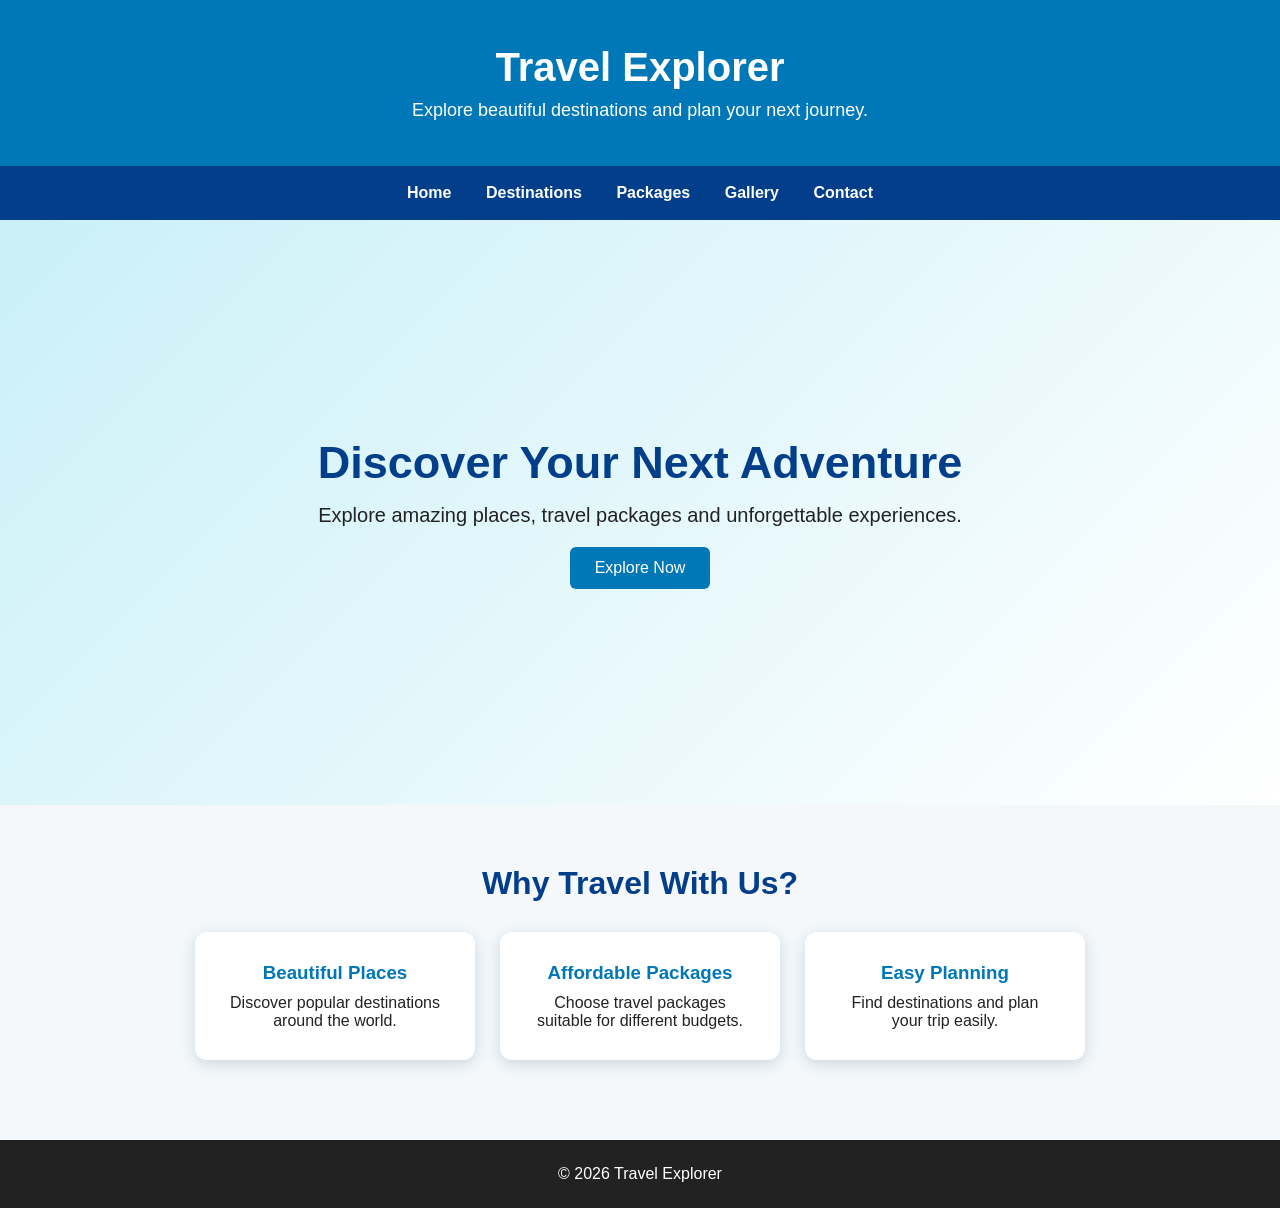
<file: index.html>
<!DOCTYPE html>
<html lang="en">

<head>
    <meta charset="UTF-8">
    <meta name="viewport" content="width=device-width, initial-scale=1.0">

    <title>Travel Explorer</title>

    <link rel="stylesheet" href="css/style.css">
</head>

<body>

<header>
    <h1>Travel Explorer</h1>
    <p>Explore beautiful destinations and plan your next journey.</p>
</header>

<nav>
    <a href="index.html">Home</a>
    <a href="pages/destinations.html">Destinations</a>
    <a href="pages/packages.html">Packages</a>
    <a href="pages/gallery.html">Gallery</a>
    <a href="pages/contact.html">Contact</a>
</nav>

<section class="hero">

    <h2>Discover Your Next Adventure</h2>

    <p>
        Explore amazing places, travel packages
        and unforgettable experiences.
    </p>

    <a class="btn" href="pages/destinations.html">
        Explore Now
    </a>

</section>

<section>

    <h2>Why Travel With Us?</h2>

    <div class="cards">

        <div class="card">
            <h3>Beautiful Places</h3>
            <p>
                Discover popular destinations
                around the world.
            </p>
        </div>

        <div class="card">
            <h3>Affordable Packages</h3>
            <p>
                Choose travel packages suitable
                for different budgets.
            </p>
        </div>

        <div class="card">
            <h3>Easy Planning</h3>
            <p>
                Find destinations and plan
                your trip easily.
            </p>
        </div>

    </div>

</section>

<footer>
    <p>© 2026 Travel Explorer</p>
</footer>

</body>
</html>
</file>
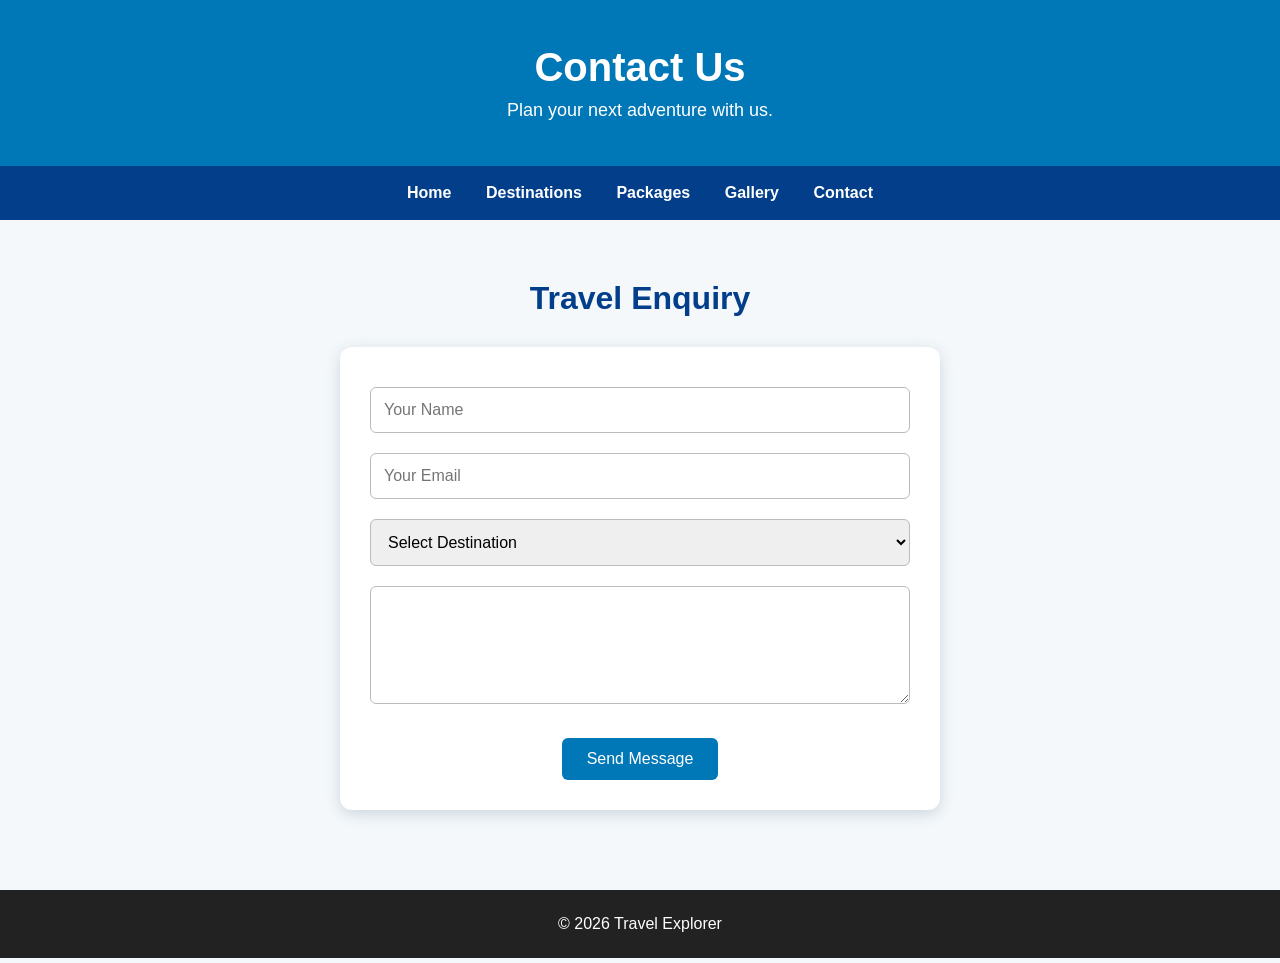
<file: pages/contact.html>
<!DOCTYPE html>
<html lang="en">

<head>

    <meta charset="UTF-8">

    <meta name="viewport"
          content="width=device-width, initial-scale=1.0">

    <title>Contact Us</title>

    <link rel="stylesheet"
          href="../css/style.css">

</head>

<body>

<header>

    <h1>Contact Us</h1>

    <p>Plan your next adventure with us.</p>

</header>

<nav>

    <a href="../index.html">Home</a>

    <a href="destinations.html">Destinations</a>

    <a href="packages.html">Packages</a>

    <a href="gallery.html">Gallery</a>

    <a href="contact.html">Contact</a>

</nav>

<section>

    <h2>Travel Enquiry</h2>

    <form
        class="contact-form"
        onsubmit="submitForm(event)"
    >

        <input
            type="text"
            placeholder="Your Name"
            required
        >

        <input
            type="email"
            placeholder="Your Email"
            required
        >

        <select required>

            <option value="">
                Select Destination
            </option>

            <option>Goa</option>
            <option>Kerala</option>
            <option>Manali</option>
            <option>Jaipur</option>
            <option>Ooty</option>

        </select>

        <textarea
            rows="5"
            placeholder="Your Message"
            required>
        </textarea>

        <button type="submit">
            Send Message
        </button>

    </form>

</section>

<footer>

    <p>© 2026 Travel Explorer</p>

</footer>

<script src="../js/script.js"></script>

</body>

</html>
</file>
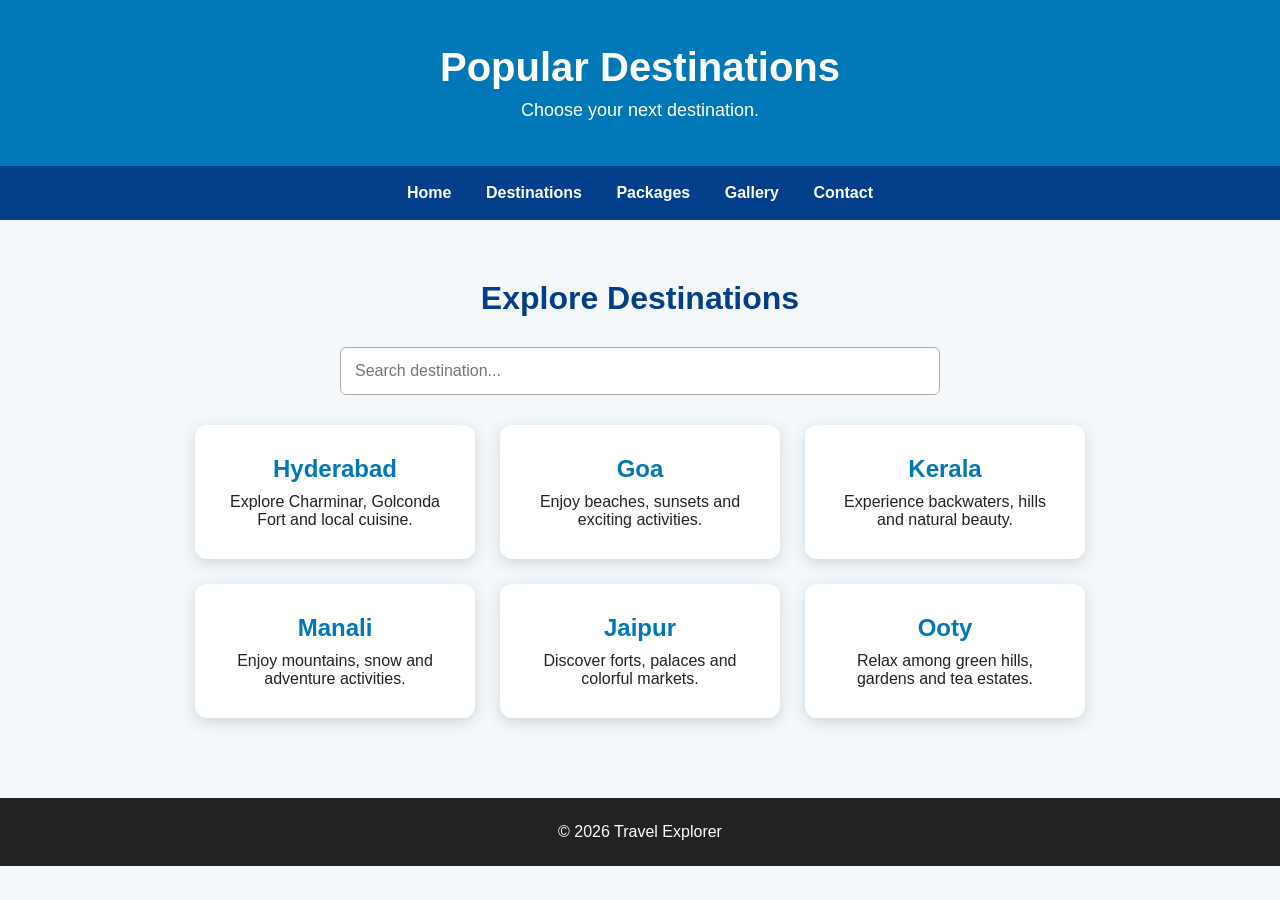
<file: pages/destinations.html>
<!DOCTYPE html>
<html lang="en">

<head>
    <meta charset="UTF-8">
    <meta name="viewport" content="width=device-width, initial-scale=1.0">

    <title>Destinations</title>

    <link rel="stylesheet" href="../css/style.css">
</head>

<body>

<header>
    <h1>Popular Destinations</h1>
    <p>Choose your next destination.</p>
</header>

<nav>
    <a href="../index.html">Home</a>
    <a href="destinations.html">Destinations</a>
    <a href="packages.html">Packages</a>
    <a href="gallery.html">Gallery</a>
    <a href="contact.html">Contact</a>
</nav>

<section>

    <h2>Explore Destinations</h2>

    <input
        id="searchBox"
        class="search"
        type="text"
        placeholder="Search destination..."
        onkeyup="searchDestinations()"
    >

    <div class="cards">

        <div class="card destination">
            <h2>Hyderabad</h2>
            <p>
                Explore Charminar, Golconda Fort
                and local cuisine.
            </p>
        </div>

        <div class="card destination">
            <h2>Goa</h2>
            <p>
                Enjoy beaches, sunsets
                and exciting activities.
            </p>
        </div>

        <div class="card destination">
            <h2>Kerala</h2>
            <p>
                Experience backwaters,
                hills and natural beauty.
            </p>
        </div>

        <div class="card destination">
            <h2>Manali</h2>
            <p>
                Enjoy mountains, snow
                and adventure activities.
            </p>
        </div>

        <div class="card destination">
            <h2>Jaipur</h2>
            <p>
                Discover forts, palaces
                and colorful markets.
            </p>
        </div>

        <div class="card destination">
            <h2>Ooty</h2>
            <p>
                Relax among green hills,
                gardens and tea estates.
            </p>
        </div>

    </div>

</section>

<footer>
    <p>© 2026 Travel Explorer</p>
</footer>

<script src="../js/script.js"></script>

</body>
</html>
</file>
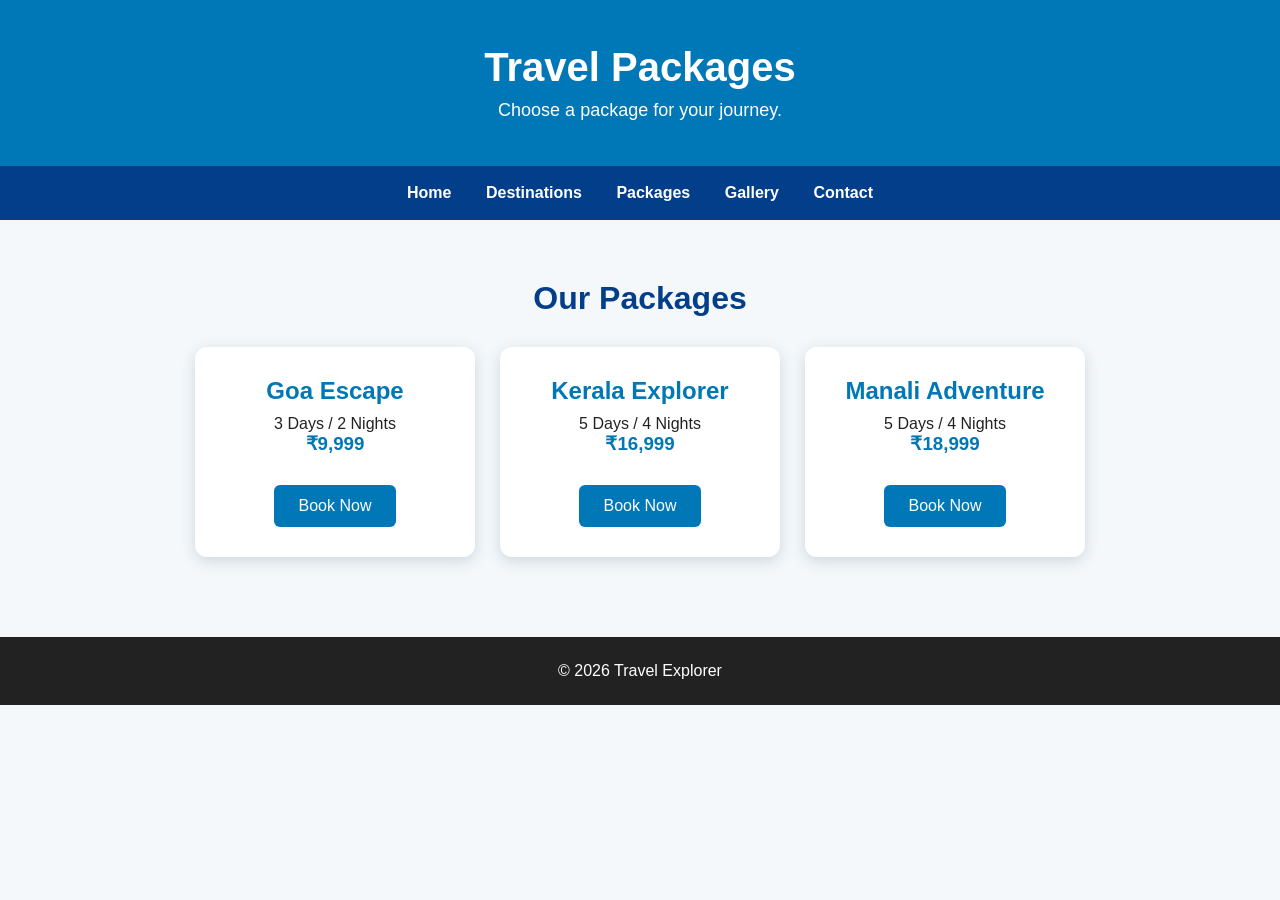
<file: pages/packages.html>
<!DOCTYPE html>
<html lang="en">

<head>

    <meta charset="UTF-8">

    <meta name="viewport"
          content="width=device-width, initial-scale=1.0">

    <title>Travel Packages</title>

    <link rel="stylesheet"
          href="../css/style.css">

</head>

<body>

<header>

    <h1>Travel Packages</h1>

    <p>Choose a package for your journey.</p>

</header>

<nav>

    <a href="../index.html">Home</a>

    <a href="destinations.html">Destinations</a>

    <a href="packages.html">Packages</a>

    <a href="gallery.html">Gallery</a>

    <a href="contact.html">Contact</a>

</nav>

<section>

    <h2>Our Packages</h2>

    <div class="cards">

        <div class="card">

            <h2>Goa Escape</h2>

            <p>3 Days / 2 Nights</p>

            <h3>₹9,999</h3>

            <button onclick="bookPackage('Goa Escape')">
                Book Now
            </button>

        </div>

        <div class="card">

            <h2>Kerala Explorer</h2>

            <p>5 Days / 4 Nights</p>

            <h3>₹16,999</h3>

            <button onclick="bookPackage('Kerala Explorer')">
                Book Now
            </button>

        </div>

        <div class="card">

            <h2>Manali Adventure</h2>

            <p>5 Days / 4 Nights</p>

            <h3>₹18,999</h3>

            <button onclick="bookPackage('Manali Adventure')">
                Book Now
            </button>

        </div>

    </div>

</section>

<footer>

    <p>© 2026 Travel Explorer</p>

</footer>

<script src="../js/script.js"></script>

</body>

</html>
</file>
<file: css/style.css>
* {
    margin: 0;
    padding: 0;
    box-sizing: border-box;
}

html {
    scroll-behavior: smooth;
}

body {
    font-family: Arial, sans-serif;
    background: #f4f8fb;
    color: #222;
}


/* HEADER */

header {
    background: #0077b6;
    color: white;
    text-align: center;
    padding: 45px 20px;
}

header h1 {
    font-size: 40px;
    margin-bottom: 10px;
}

header p {
    font-size: 18px;
}


/* NAVIGATION */

nav {
    background: #023e8a;
    text-align: center;
    padding: 18px;
}

nav a {
    color: white;
    text-decoration: none;
    margin: 0 15px;
    font-weight: bold;
}

nav a:hover {
    color: #90e0ef;
}


/* HERO */

.hero {
    min-height: 65vh;

    display: flex;
    flex-direction: column;

    justify-content: center;
    align-items: center;

    text-align: center;

    padding: 40px;

    background: linear-gradient(
        135deg,
        #caf0f8,
        white
    );
}

.hero h2 {
    font-size: 45px;
    color: #023e8a;
    margin-bottom: 15px;
}

.hero p {
    font-size: 20px;
    max-width: 700px;
}


/* SECTIONS */

section {
    padding: 60px 8%;
    text-align: center;
}

section > h2 {
    font-size: 32px;
    color: #023e8a;
    margin-bottom: 30px;
}


/* CARDS */

.cards {
    display: flex;
    justify-content: center;
    flex-wrap: wrap;
    gap: 25px;
}

.card {
    background: white;
    width: 280px;
    padding: 30px;
    border-radius: 12px;
    box-shadow: 0 4px 15px #ccd6dd;
}

.card h2,
.card h3 {
    color: #0077b6;
    margin-bottom: 10px;
}


/* BUTTON */

.btn,
button {
    display: inline-block;
    margin-top: 20px;
    padding: 12px 25px;
    background: #0077b6;
    color: white;
    border: none;
    border-radius: 6px;
    text-decoration: none;
    cursor: pointer;
    font-size: 16px;
}

.btn:hover,
button:hover {
    background: #023e8a;
}


/* SEARCH */

.search {
    width: 80%;
    max-width: 600px;
    padding: 14px;
    margin-bottom: 30px;
    border: 1px solid #aaa;
    border-radius: 6px;
    font-size: 16px;
}


/* GALLERY */

.gallery {
    display: grid;

    grid-template-columns:
        repeat(
            auto-fit,
            minmax(230px, 1fr)
        );

    gap: 25px;
}

.gallery img {
    width: 100%;
    height: 220px;
    object-fit: cover;
    border-radius: 10px;
}

.gallery h3 {
    margin-top: 10px;
    color: #023e8a;
}


/* CONTACT FORM */

.contact-form {
    max-width: 600px;
    margin: auto;
    background: white;
    padding: 30px;
    border-radius: 12px;
    box-shadow: 0 4px 15px #ccd6dd;
}

.contact-form input,
.contact-form select,
.contact-form textarea {
    width: 100%;
    padding: 13px;
    margin: 10px 0;
    border: 1px solid #bbb;
    border-radius: 6px;
    font-size: 16px;
}


/* FOOTER */

footer {
    background: #222;
    color: white;
    text-align: center;
    padding: 25px;
    margin-top: 20px;
}


/* MOBILE */

@media (max-width: 700px) {

    nav a {
        display: inline-block;
        margin: 7px;
    }

    .hero h2 {
        font-size: 32px;
    }

    .cards {
        flex-direction: column;
        align-items: center;
    }

    .card {
        width: 90%;
    }
  }
</file>
